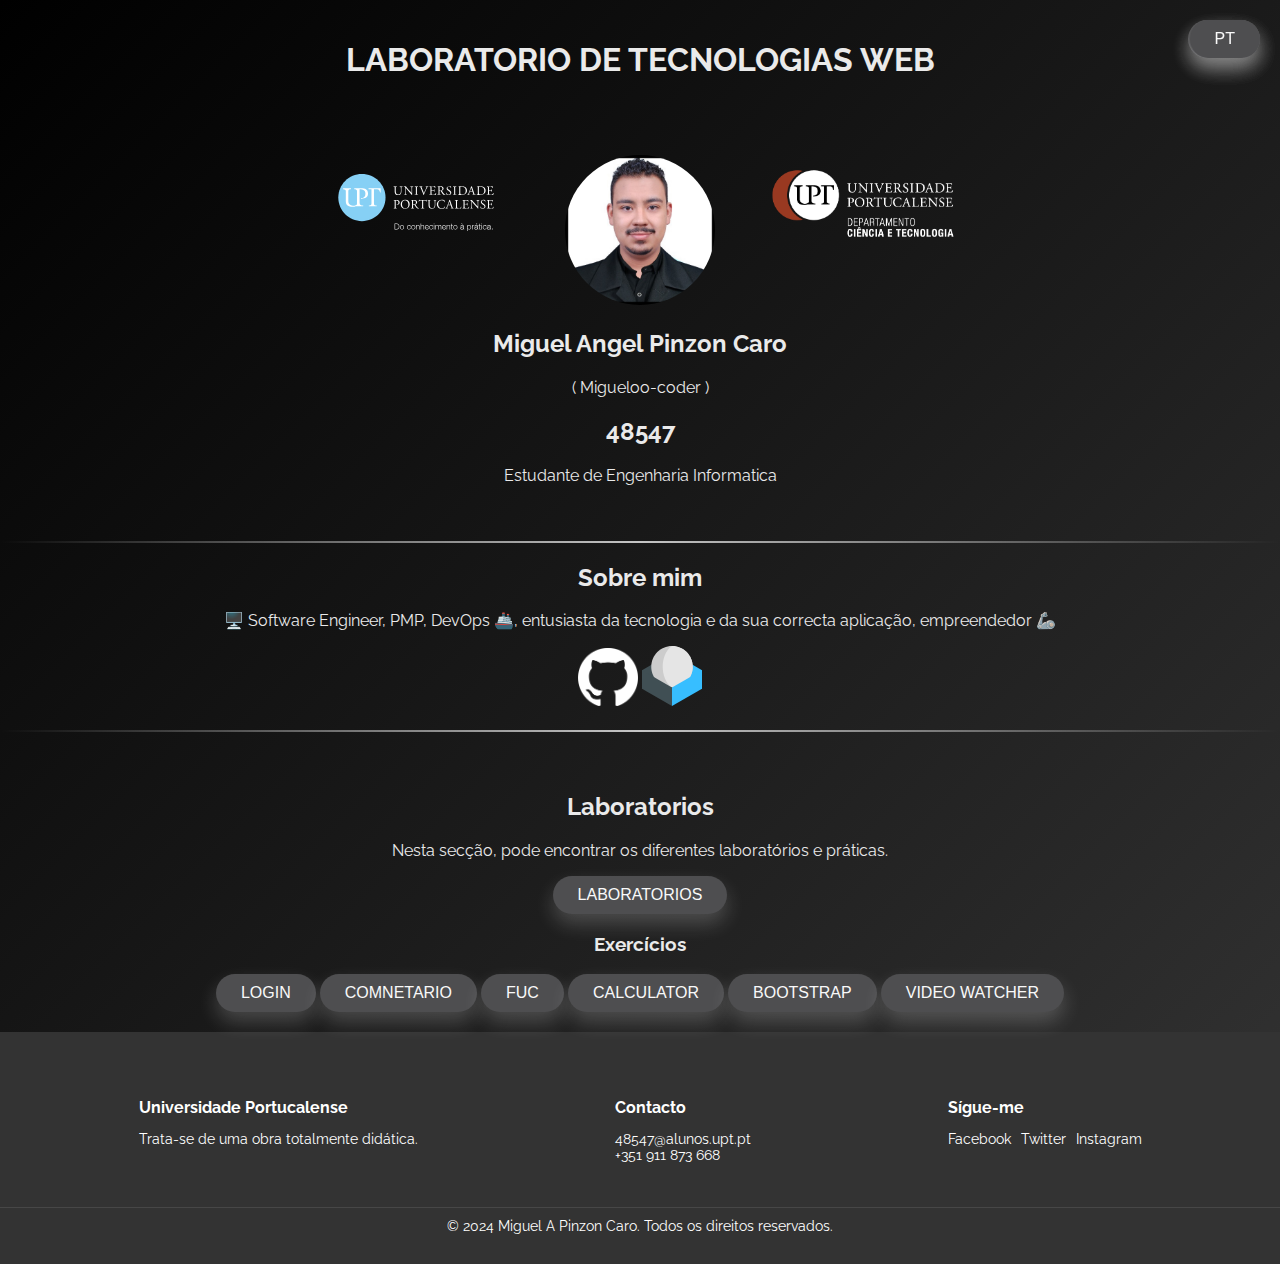
<file: index.html>
<!DOCTYPE html>
<html lang="es">
<head>
<meta charset="UTF-8">
<meta name="viewport" content="width=device-width, initial-scale=1.0">
<title>Miguel A Pinzon C</title>
<link rel="stylesheet" href="./css/external_styles.css" type="text/css">
<link rel="preconnect" href="https://fonts.googleapis.com">
<link rel="preconnect" href="https://fonts.gstatic.com" crossorigin>
<link href="https://fonts.googleapis.com/css2?family=Raleway:ital,wght@0,100..900;1,100..900&display=swap" rel="stylesheet">
</head>
<body>
  <main>
    <div class="language-switcher">
      <button class="boton-moderno-lan" id="lang-en" onclick="changeLanguage('en')">EN</button>
      <button class="boton-moderno-lan" id="lang-es" onclick="changeLanguage('es')">ES</button>
      <button class="boton-moderno-lan" id="lang-pt" onclick="changeLanguage('pt')">PT</button>
    </div>
    <div class="profile-container">
      <div class="profile-header">
        <h1>LABORATORIO DE TECNOLOGIAS WEB</h1>
        <img class="dctupt" src="./res/Logo_Blue_H_Neg.svg" alt="upt">
        <img class="imgprof" src="./res/miguelp.JPEG" alt="Miguel A Pinzon C">
        <img class="dctupt" src="./res/Logo_DCT_H_Neg(1).png" alt="DCTUPT">
        <h2>Miguel Angel Pinzon Caro</h2>
        <p>( Migueloo-coder )</p>
        <h2>48547</h2>
        <p>Estudante de Engenharia Informatica</p>
      </div>
    </div>
    <hr class="linea-elegante">
    <div class="profile-body">
      <section class="about-me">
        <h2>Sobre mim</h2>
          <p>🖥️ Software Engineer, PMP, DevOps 🚢, entusiasta da tecnologia e da sua correcta aplicação, empreendedor 🦾</p>
          <a href="https://github.com/migueloo-coder"><img class="aboutgit" src="./res/github.png" alt="upt"></a>
          <a href="mailto:48547@alunos.upt.pt"><img class="aboutgit" src="./res/mail.svg" alt="upt"></a>
    </div>
    <hr class="linea-elegante">
    <div class="labs-body">
      <section class="about-me">
        <h2>Laboratorios</h2>
          <p>Nesta secção, pode encontrar os diferentes laboratórios e práticas. </p>
          <a href="labs.html"><button class="boton-moderno">Laboratorios</button></a>
          <h3>Exercícios</h3>
          <a href="login.html"><button class="boton-moderno">Login</button></a>
          <a href="comentario.html"><button class="boton-moderno">Comnetario</button></a>
          <a href="fuc.html"><button class="boton-moderno">FUC</button></a>
          <a href="./calculator/calculator.html"><button class="boton-moderno">Calculator</button></a>
          <a href="./Lab4-Bootstrap/indexBootstrap.html"><button class="boton-moderno">Bootstrap</button></a>
          <a href="./Lab5-Jquery/indexlab5.html"><button class="boton-moderno">Video Watcher</button></a>
    </div>
    <footer class="site-footer">
      <div class="footer-content">
        <div class="footer-section">
          <h3>Universidade Portucalense</h3>
          <p>Trata-se de uma obra totalmente didática.</p>
        </div>
        <div class="footer-section">
          <h3>Contacto</h3>
          <ul>
            <li><a href="mailto:48547@alunos.upt.pt">48547@alunos.upt.pt</a></li>
            <li><a href="tel:+351911873668">+351 911 873 668</a></li>
          </ul>
        </div>
        <div class="footer-section">
          <h3>Sígue-me</h3>
          <ul class="social-links">
            <li><a href="#">Facebook</a></li>
            <li><a href="#">Twitter</a></li>
            <li><a href="#">Instagram</a></li>
          </ul>
        </div>
      </div>
      <div class="footer-bottom">
        <p>&copy; 2024 Miguel A Pinzon Caro. Todos os direitos reservados.</p>
      </div>
    </footer>
  </main>
</body>
</html>
</file>
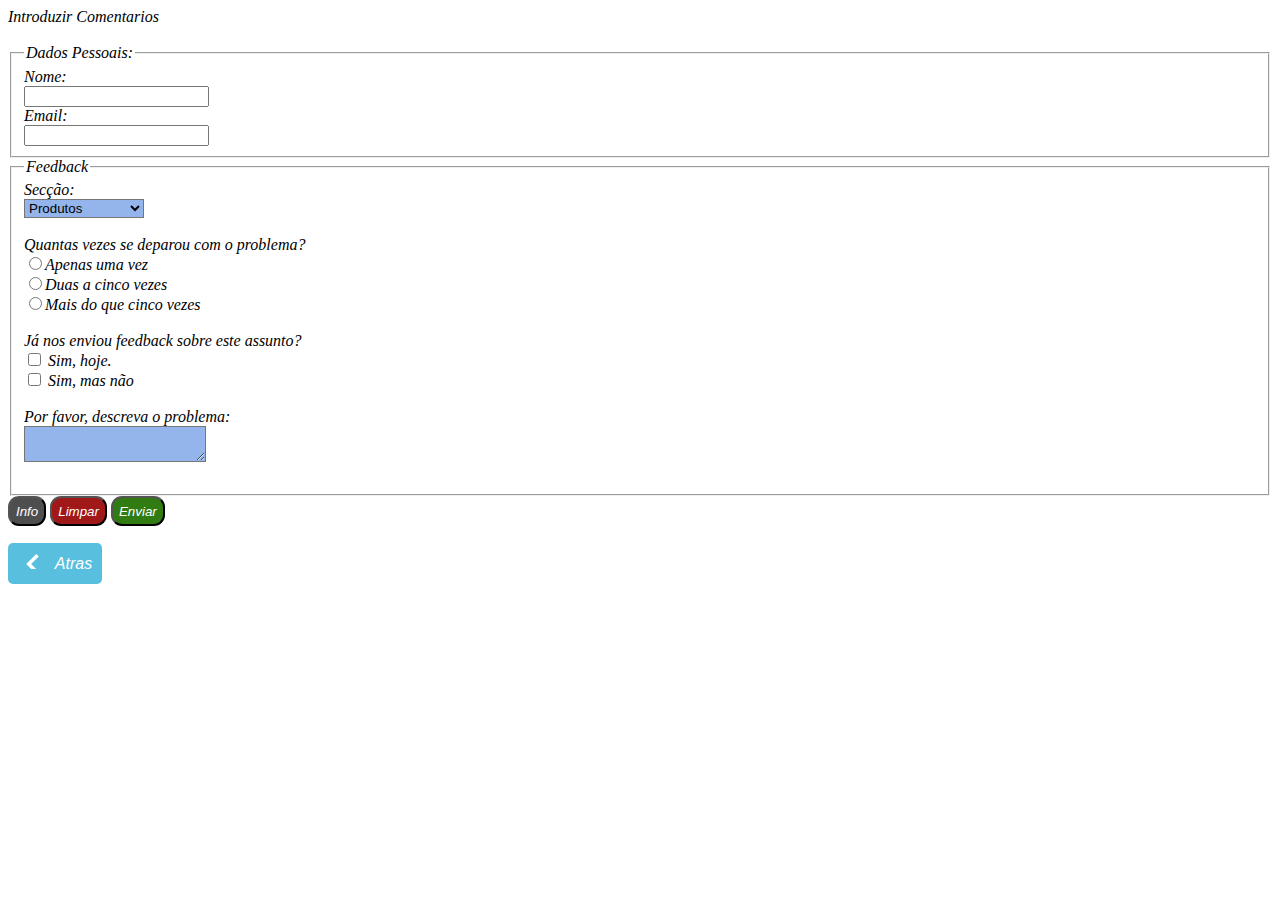
<file: comentario.html>
<!DOCTYPE html>
<html lang="en">
<head>
    <meta charset="UTF-8">
    <meta name="viewport" content="width=device-width, initial-scale=1.0">
    <title>Comentarios</title>
    <link rel="stylesheet" href="./css/styles.css" type="text/css">
</head>

<body>
    <a>Introduzir Comentarios</a>
    <form action="index.html" method="post">
    </br>
        <fieldset>
            <legend>Dados Pessoais:</legend>
            <label>Nome:</label><br/>
            <input name="nome" type="text"><br/>
            <label>Email:</label><br/>
            <input name="email" type="email"><br/>
        </fieldset>
        <fieldset>
            <legend>Feedback</legend>
            <label>Secção:</label><br/>
            <select class="selectpro">
                <option value="produtos">Produtos</option>
                <option value="promoções">Promoções</option>
                <option value="serviçosLojas">Serviços e Lojas</option>
           </select>
        <br/>
        <br/>
        <label>Quantas vezes se deparou com o problema?</label><br/>
        <input type="radio" name="op1" value="umavez">Apenas uma vez<br/> 
        <input type="radio" name="op2" value="cincovez">Duas a cinco vezes<br/>
        <input type="radio" name="op3" value="maisdecincovez">Mais do que cinco vezes<br/>
        <br/>
        <label>Já nos enviou feedback sobre este assunto?</label><br/>
        <input type="checkbox" name="tempo" value="hoje"> Sim, hoje.<br/> 
        <input type="checkbox" name="tempo" value="masnao"> Sim, mas não<br/>
        <br/>
        <label>Por favor, descreva o problema:</label><br/>
            <textarea class="selectpro" name="problema"></textarea><br/>
        <br/>
        </fieldset>
        <button class="botinfo" type="button">Info</button>
        <button class="botlim" type="reset">Limpar</button>
        <button class="botenv" type="sumbit">Enviar</button>
    </form>
    <br/>
    <a href="index.html" class="back-to-top">
        <img src="./res/back.svg"/>
        Atras
    </a> 
</body>
</html>
</file>
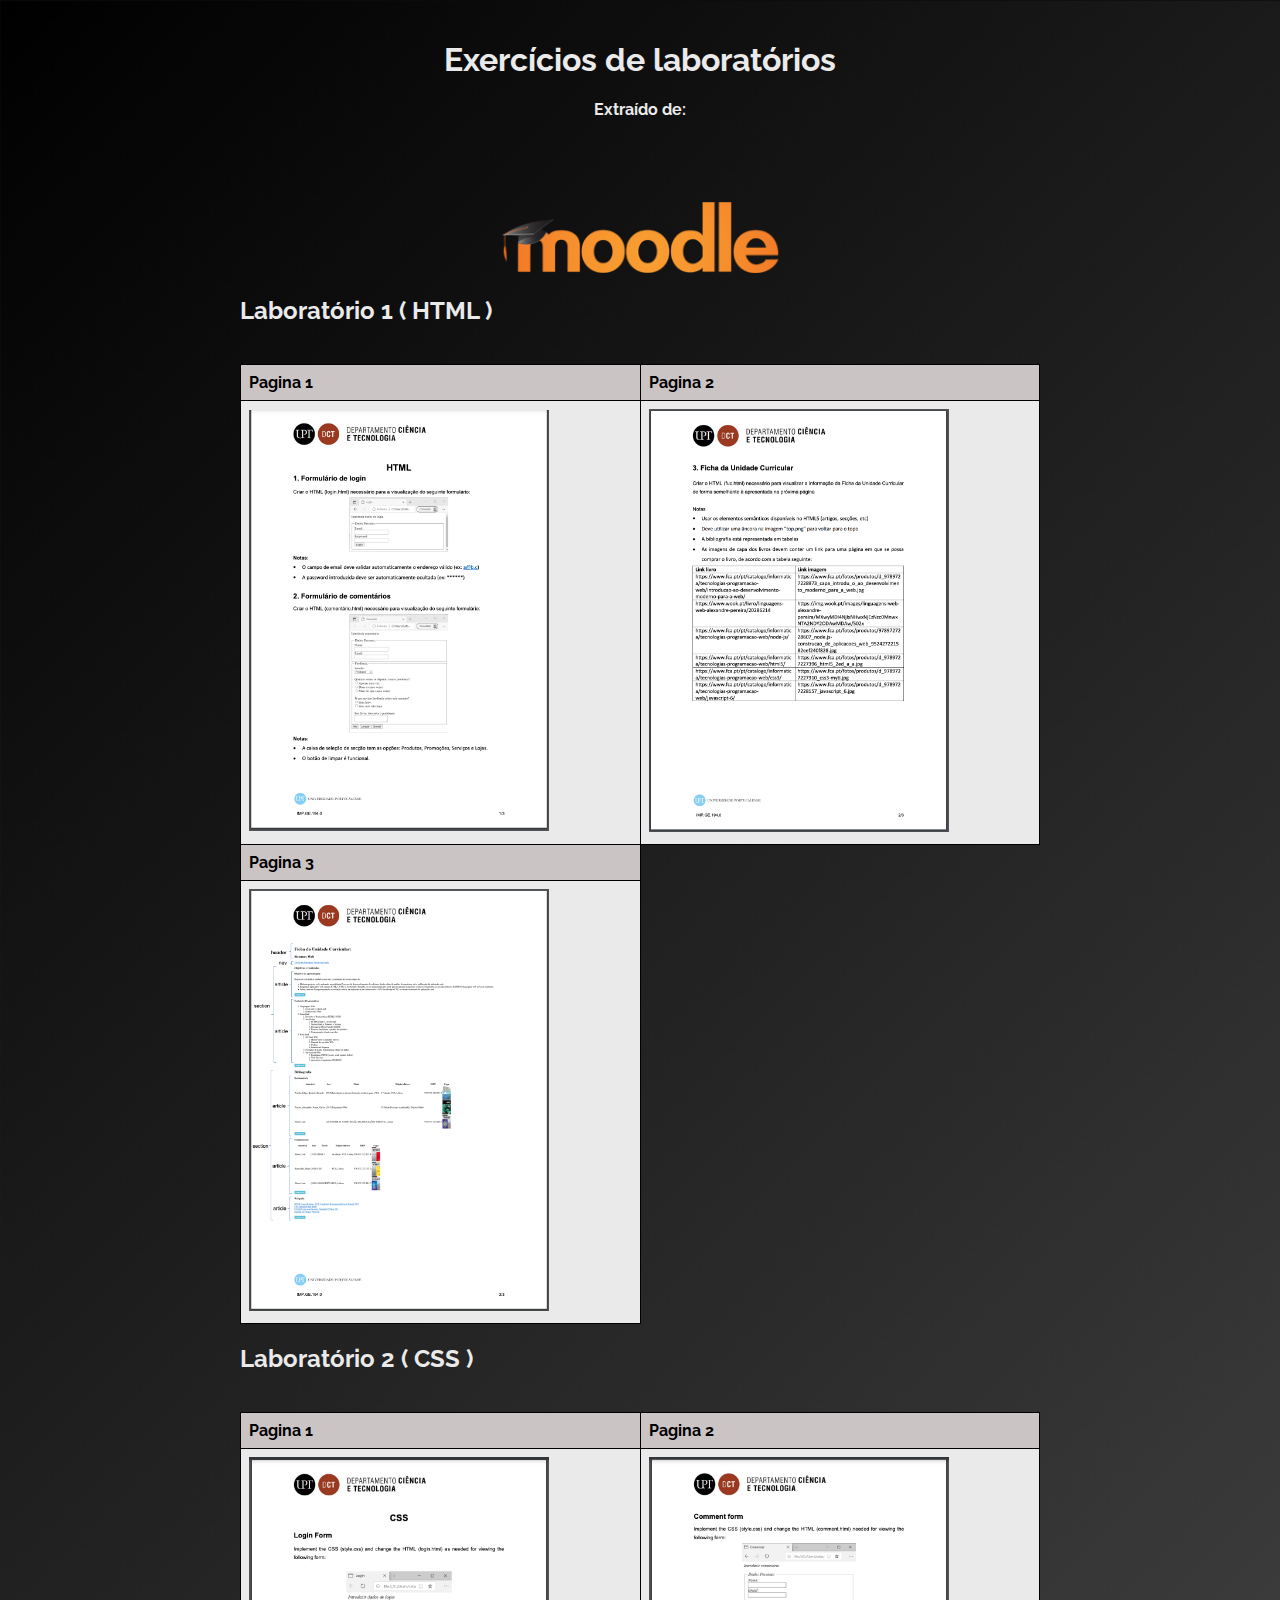
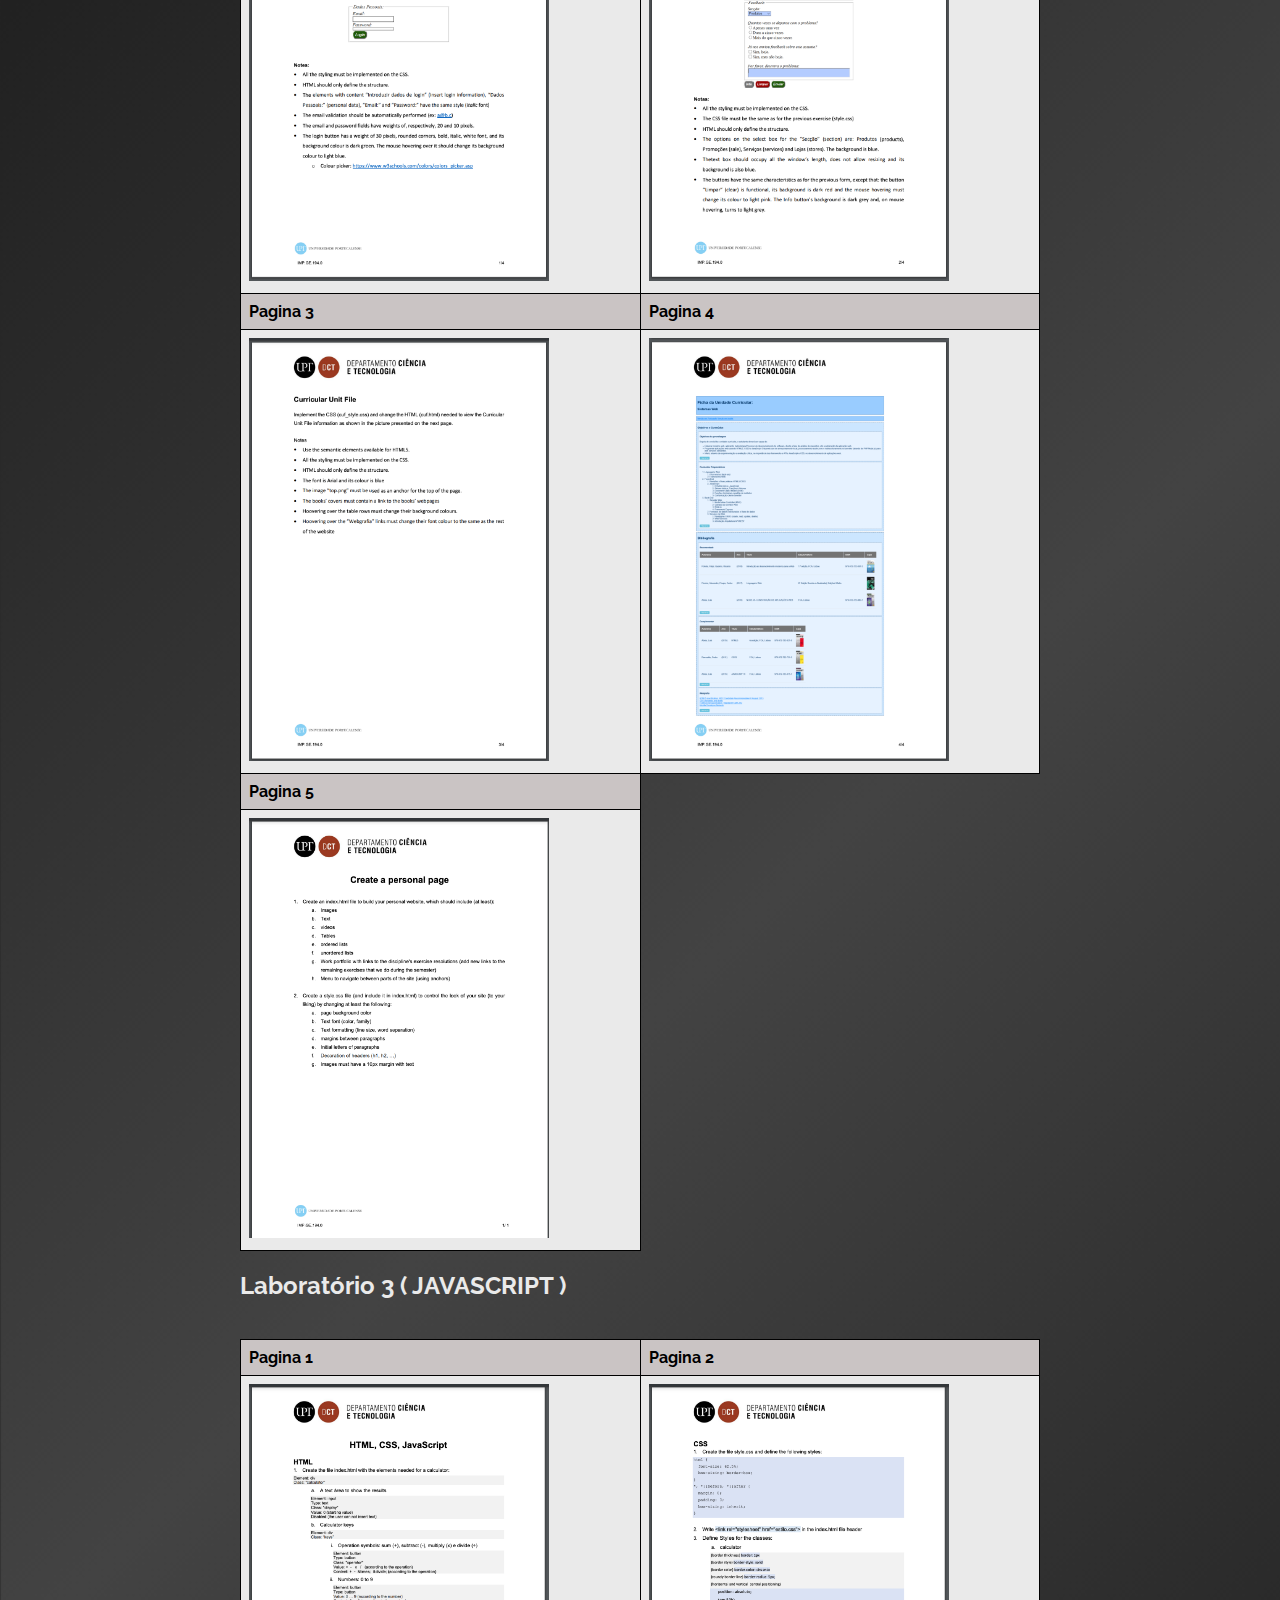
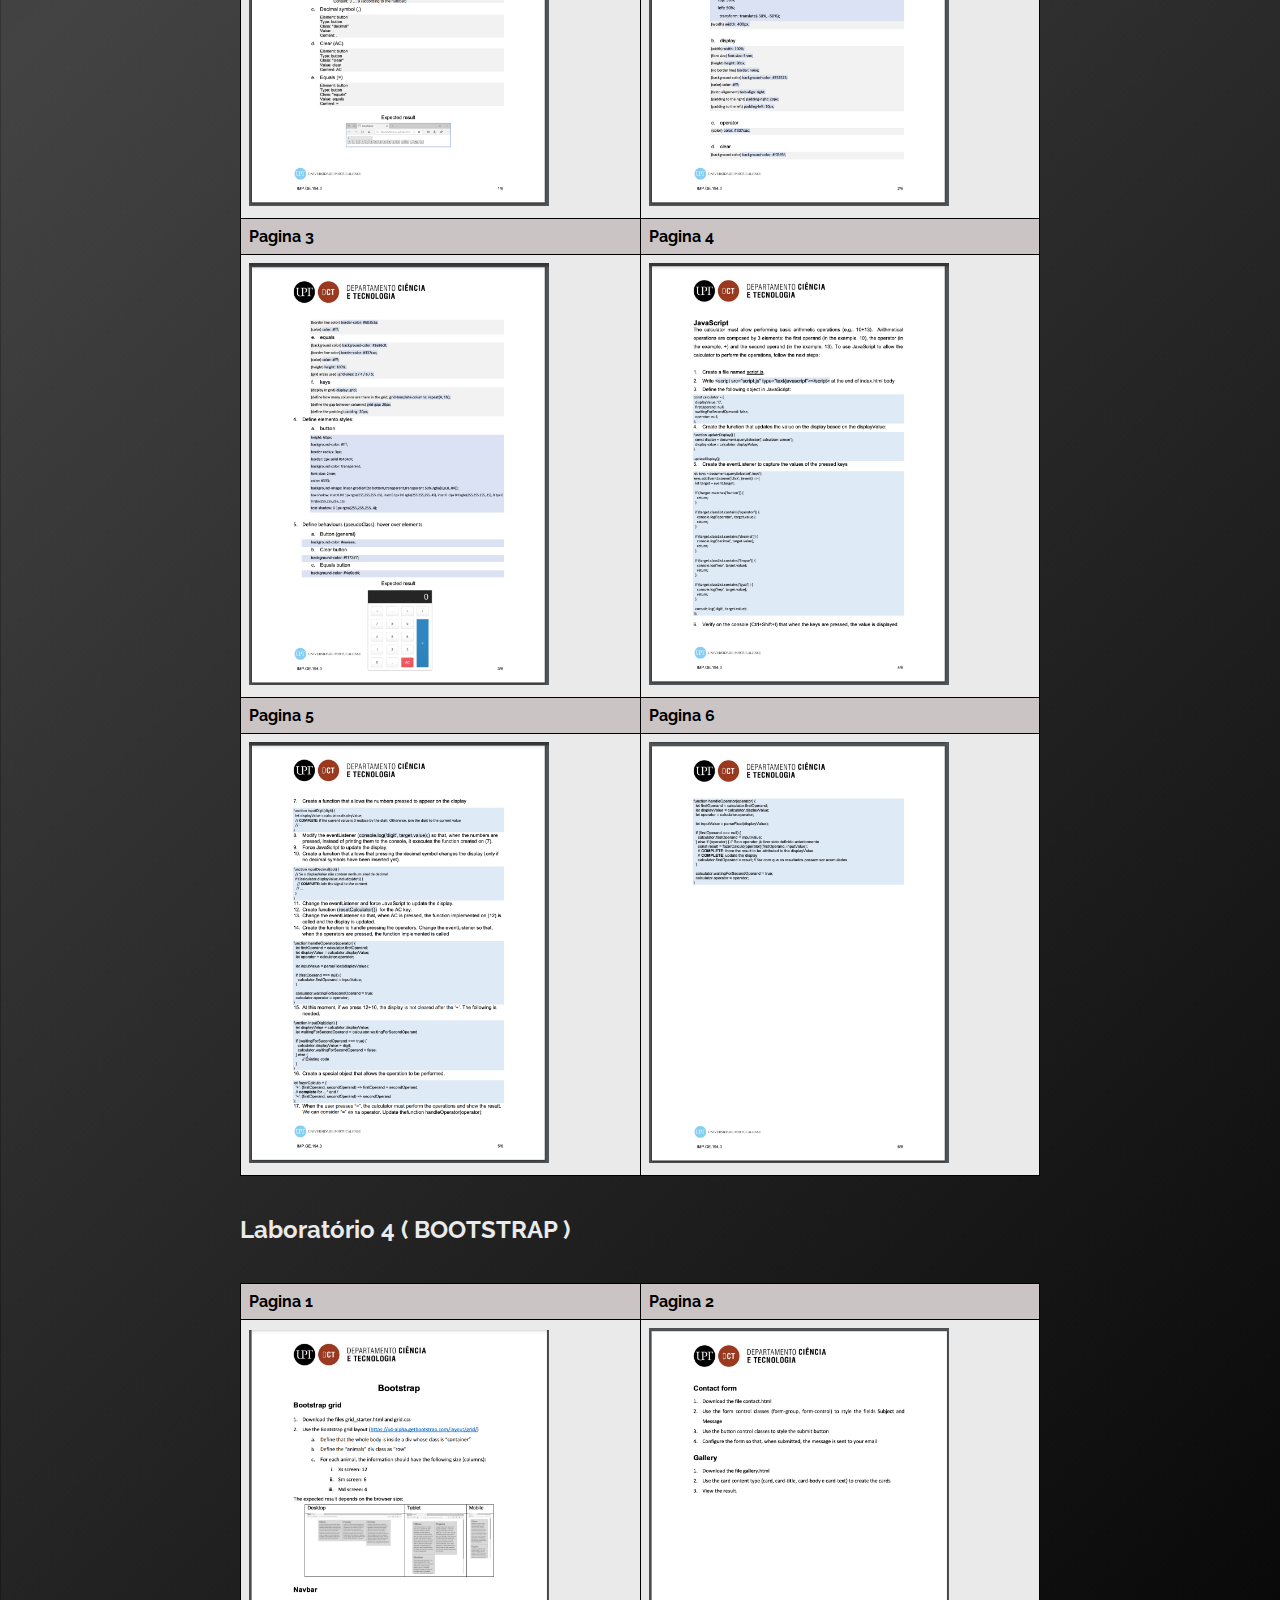
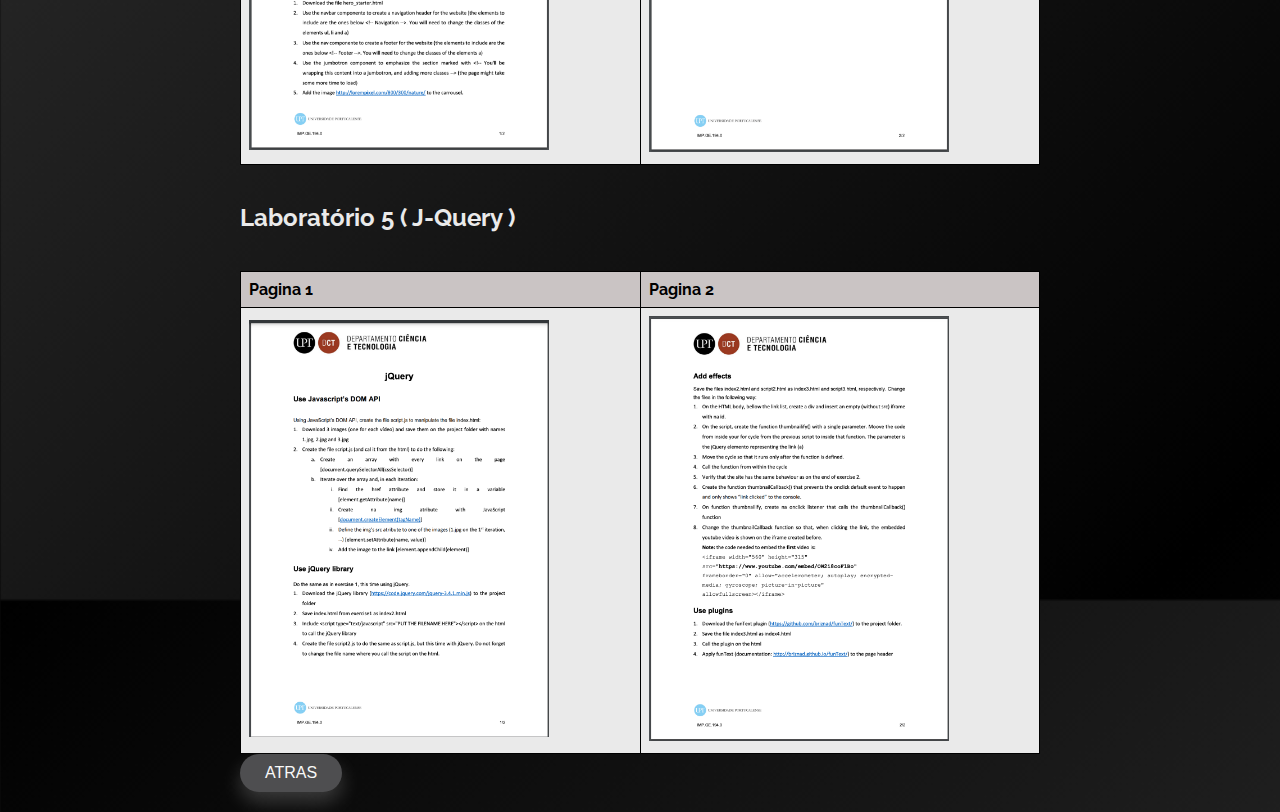
<file: labs.html>
<!DOCTYPE html>
<html lang="en">
<head>
    <meta charset="UTF-8">
    <meta name="viewport" content="width=device-width, initial-scale=1.0">
    <title>Index</title>
    <link rel="stylesheet" href="./css/external_styles.css" type="text/css">
    <link rel="preconnect" href="https://fonts.googleapis.com">
    <link rel="preconnect" href="https://fonts.gstatic.com" crossorigin>
    <link href="https://fonts.googleapis.com/css2?family=Raleway:ital,wght@0,100..900;1,100..900&display=swap" rel="stylesheet">

</head>
<body>
  <div class="profile-container">
    <div class="profile-header">
    <header>
        <h1>Exercícios de laboratórios</h1>  
    </header>
    <article>
        <h4>Extraído de: </h4>
        <a href="https://elearn2324.upt.pt/pluginfile.php/43198/mod_resource/content/2/PT_HTML_exercicios.pdf"><img class="dctupt" src="./res/moodle.png" alt="moodle"></a>
        <br/>
    </div>
        <h2>Laboratório 1 ( HTML )</h2>
        <table class="titulostabl">
          <br/>
            <tr>
              <th>Pagina 1</th>
              <th>Pagina 2</th>
            <tr>
              <td class="image-cell2"><img src="./res/lab1/pag1.png"></td>
              <td class="image-cell2"><img src="./res/lab1/pag2.png"></td>
            </tr>
            <tr>
              <th>Pagina 3</th>
            <tr>
              <td class="image-cell2"><img src="./res/lab1/pag3.png"></td>
            </tr>
          </table>
          <h2>Laboratório 2 ( CSS )</h2>
          <table class="titulostabl">
            <br/>
              <tr>
                <th>Pagina 1</th>
                <th>Pagina 2</th>
              <tr>
                <td class="image-cell2"><img src="./res/lab2/pag1lab2.png"></td>
                <td class="image-cell2"><img src="./res/lab2/pag2lab2.png"></td>
              </tr>
              <tr>
                <th>Pagina 3</th>
                <th>Pagina 4</th>
              <tr>
                <td class="image-cell2"><img src="./res/lab2/pag3lab2.png"></td>
                <td class="image-cell2"><img src="./res/lab2/pag4lab2.png"></td>
              </tr>
              <tr>
                <th>Pagina 5</th>
              <tr>
                <td class="image-cell2"><img src="./res/lab2/pag5lab2.png"></td>
              </tr>
            </table>
            <h2>Laboratório 3 ( JAVASCRIPT )</h2>
            <table  class="titulostabl">
              <br/>
              <tr>
                <th>Pagina 1</th>
                <th>Pagina 2</th>
              <tr>
                <td class="image-cell2"><img src="./res/lab3/pag1lab3.png"></td>
                <td class="image-cell2"><img src="./res/lab3/pag2lab3.png"></td>
              </tr>
              <tr>
                <th>Pagina 3</th>
                <th>Pagina 4</th>
              <tr>
                <td class="image-cell2"><img src="./res/lab3/pag3lab3.png"></td>
                <td class="image-cell2"><img src="./res/lab3/pag4lab3.png"></td>
              </tr>
              <tr>
                <th>Pagina 5</th>
                <th>Pagina 6</th>
              <tr>
                <td class="image-cell2"><img src="./res/lab3/pag5lab3.png"></td>
                <td class="image-cell2"><img src="./res/lab3/pag6lab3.png"></td>
              </tr>
              </table>
              <br/>
              <h2>Laboratório 4 ( BOOTSTRAP )</h2>
            <table  class="titulostabl">
              <br/>
              <tr>
                <th>Pagina 1</th>
                <th>Pagina 2</th>
              <tr>
                <td class="image-cell2"><img src="./res/lab4/pag1lab4.png"></td>
                <td class="image-cell2"><img src="./res/lab4/pag2lab4.png"></td>
              </tr>
              </table>
              <br/>
              <h2>Laboratório 5 ( J-Query )</h2>
            <table  class="titulostabl">
              <br/>
              <tr>
                <th>Pagina 1</th>
                <th>Pagina 2</th>
              <tr>
                <td class="image-cell2"><img src="./res/lab5/pag1lab5.png"></td>
                <td class="image-cell2"><img src="./res/lab5/pag2lab5.png"></td>
              </tr>
              </table>

      <a href="index.html"><button class="boton-moderno">Atras</button></a>
      </article>
      
  </div>
</body>
</html>
</file>
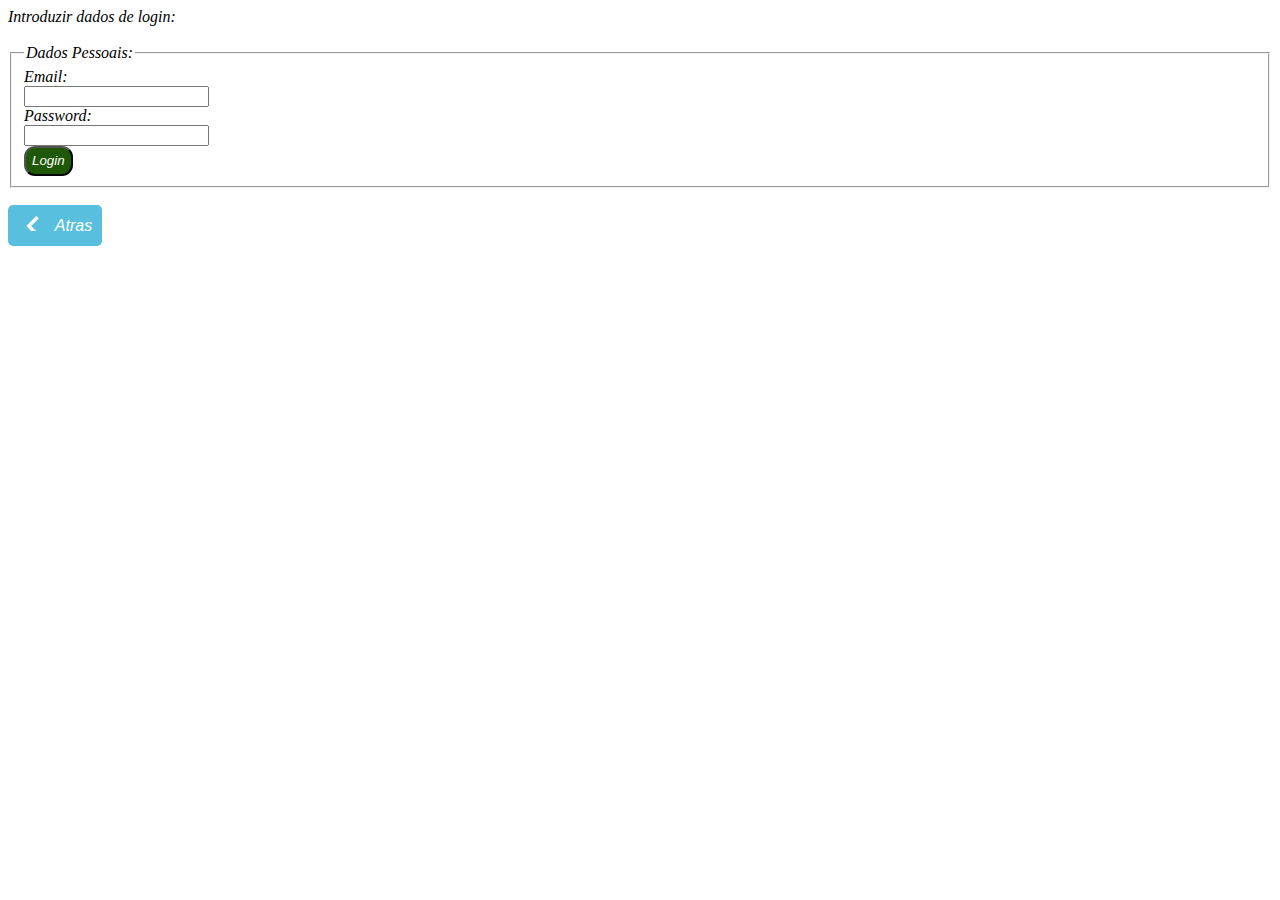
<file: login.html>
<!DOCTYPE html>
<html lang="en">
<head>
    <meta charset="UTF-8">
    <meta name="viewport" content="width=device-width, initial-scale=1.0">
    <title>Login</title>
    <link rel="stylesheet" href="./css/styles.css" type="text/css">
</head>

<body>
    <a>Introduzir dados de login:</a>
    <form action="index.html" method="post">
        <br/>
        <fieldset>
            <legend>Dados Pessoais:</legend>
            <label>Email:</label><br/>
            <input name="email" type="email"><br/>
            <label>Password: </label><br/>
            <input name="password" type="password">
            <br/>
            <button class="botlog">Login</button>
        </fieldset>
    </form>
    <br/>
    <a href="index.html" class="back-to-top">
        <img src="./res/back.svg"/>
        Atras
    </a> 
</body>
</html>
</file>
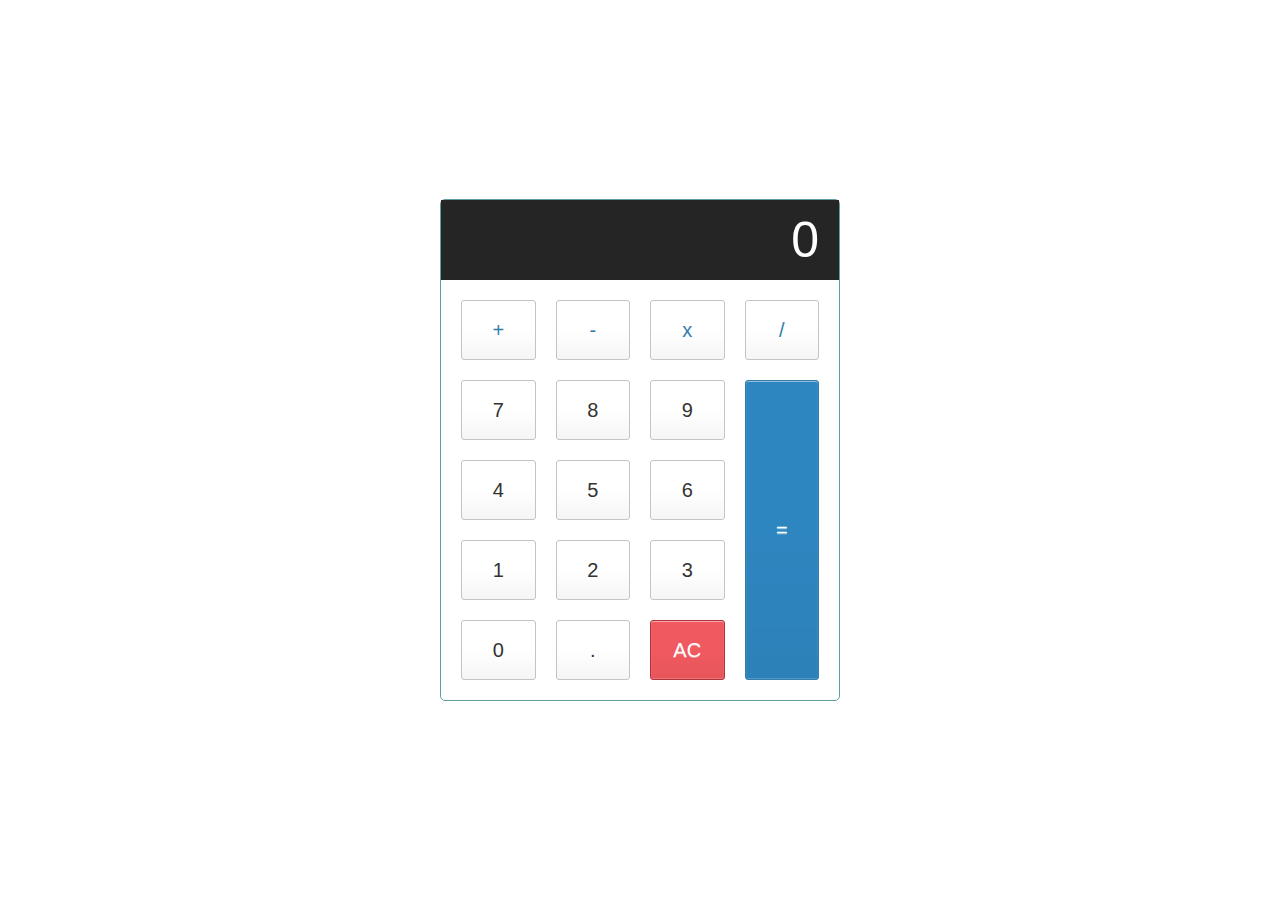
<file: calculator/calculator.html>
<!DOCTYPE html>
<html lang="en">
<head>
    <meta charset="UTF-8">
    <meta name="viewport" content="width=device-width, initial-scale=1.0">
    <title>Calculator</title>
    <link rel="stylesheet" href="calculator_styles.css" type="text/css">
</head>

<body>
    
    <div class="calculator">
        <input type="text" class="display" value="0" disabled>
   
        <div id="divKey" class="keys">
            <button type="button" class="operator" value="+">+</button>
            <button type="button" class="operator" value="-">-</button>
            <button type="button" class="operator" value="&times">x</button>
            <button type="button" class="operator" value="&divide">/</button>
            <button type="button" value="7">7</button>
            <button type="button" value="8">8</button>
            <button type="button" value="9">9</button>
            <button type="button" value="4">4</button>
            <button type="button" value="5">5</button>
            <button type="button" value="6">6</button>
            <button type="button" value="1">1</button>
            <button type="button" value="2">2</button>
            <button type="button" value="3">3</button>
            <button type="button" value="0">0</button>
            <button id="btdeci" type="button" class="decimal" value=".">.</button>
            <button type="button" class="clear" value="clear">AC</button>
            <button id="btequals" type="button" class="equals" value="equals">=</button>
        </div>
    </div>
    <script src="script.js" type="text/javascript"></script>
</body>
</html>
</file>
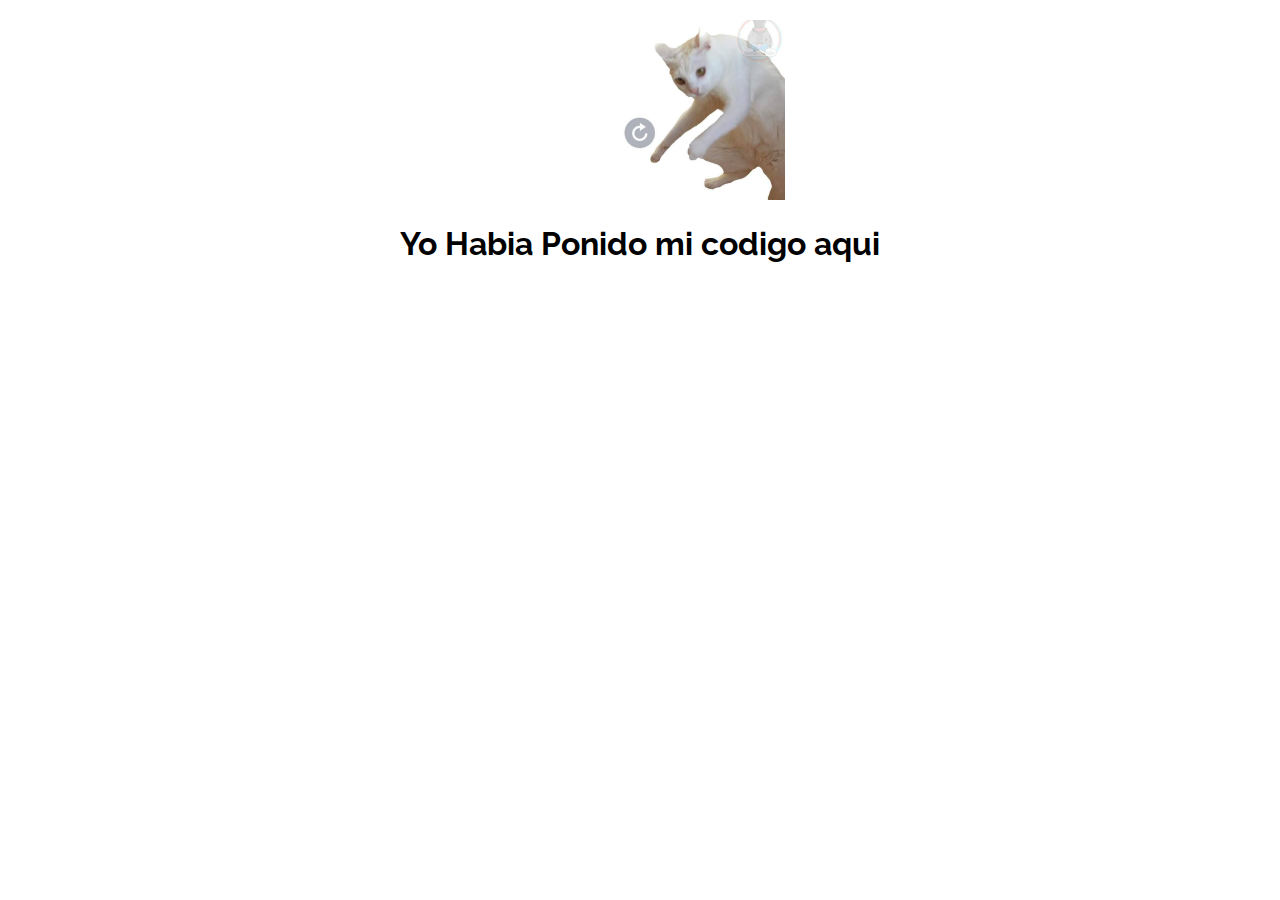
<file: Lab4-Bootstrap/indexBootstrap.html>
<!DOCTYPE html>
<html lang="en">
<head>
    <meta charset="UTF-8">
    <meta name="viewport" content="width=device-width, initial-scale=1.0">
    <title>Index</title>
    <link rel="stylesheet" href="./stylesboots.css" type="text/css">
    <link rel="preconnect" href="https://fonts.googleapis.com">
    <link rel="preconnect" href="https://fonts.gstatic.com" crossorigin>
    <link href="https://fonts.googleapis.com/css2?family=Raleway:ital,wght@0,100..900;1,100..900&display=swap" rel="stylesheet">

</head>
<body>
    <div class="profile-container">
        <div class="profile-header">
          <img class="dctupt" src="../res/ponido.png">
          <h1>Yo Habia Ponido mi codigo aqui</h1>
        </div>
      </div>
</body>
</html>
</file>
<file: css/external_styles.css>
body {
    background: linear-gradient(135deg, #000000, #434343, #000000, #292929, #000000);
    background-size: 600% 600%;
  
    -webkit-animation: Gradient 15s ease infinite;
    -moz-animation: Gradient 15s ease infinite;
    animation: Gradient 15s ease infinite;
    color:#eaeaea;
    font-family:"Raleway", sans-serif;
    font-optical-sizing: auto;
    font-weight:weight;
    font-style:normal;
}
  
@-webkit-keyframes Gradient {
    0%{background-position:0% 50%}
    50%{background-position:100% 50%}
    100%{background-position:0% 50%}
}
  
@-moz-keyframes Gradient {
    0%{background-position:0% 50%}
    50%{background-position:100% 50%}
    100%{background-position:0% 50%}
}
  
@keyframes Gradient {
    0%{background-position:0% 50%}
    50%{background-position:100% 50%}
    100%{background-position:0% 50%}
}
  
html, body {
    height: 100%;
    margin: 0;
}
.content {
    color: white;
    text-align: center;
    padding: 10%;
}
.profile-container {
    max-width: 800px;
    margin: 0 auto;
    padding: 20px;
    border-radius: 5px;
}

.imgprof {
    width: 150px;
    height: 150px;
    border-radius: 50%;
    object-fit: cover;
}
.dctupt {
    width: 290px;
    height: auto;
}

.profile-header  {
    text-align: center;
}

.labs-body{
    padding: 20px 0;
    border-radius: 5px;   
}

.linea-elegante {
    border: 0; 
    height: 2px; 
    background-image: linear-gradient(to right, transparent, rgba(255, 255, 255, 0.75), transparent); 
    margin: 20px 0; 
  }
  
.about-me {
    margin-top: 20px;
    text-align: center;
}
.aboutgit {
    width: 60px;
    height: auto;
}

.boton-moderno {
    padding: 10px 25px;
    font-size: 16px;
    text-transform: uppercase;
    color: #f9f9f9; /* Color dorado para el texto, destaca sobre fondo negro */
    background-color: #4E4E50; /* Gris oscuro para el botón */
    border: none;
    border-radius: 50px;
    box-shadow: 0 10px 20px rgba(255, 255, 255, 0.2); /* Sombra clara para el contraste */
    transition: all 0.3s ease-in-out;
    cursor: pointer;
    outline: none;
  }
  
  .boton-moderno:hover, .boton-moderno:focus {
    background-color: #68686A; /* Un tono de gris más claro para el hover */
    box-shadow: 0 15px 25px rgba(255, 255, 255, 0.3); /* Sombra más intensa */
    transform: translateY(-2px);
  }
  
  .boton-moderno:active {
    background-color: #565658; /* Un tono de gris aún más oscuro para el active */
    box-shadow: 0 5px 10px rgba(255, 255, 255, 0.2); /* Sombra más suave */
    transform: translateY(0);
  }

  .site-footer {
    color: #ffffff;
    background-color: #333333;
    padding: 20px 0;
    font-size: 14px;
  }
  
  .footer-content {
    display: flex;
    justify-content: space-around;
    align-items: flex-start;
    padding: 30px;
    max-width: 1200px;
    margin: 0 auto;
  }
  
  .footer-section h3 {
    color: #ffffff;
    margin-bottom: 10px;
  }
  
  .footer-section ul {
    list-style: none;
    padding: 0;
  }
  
  .footer-section ul li a {
    color: #ffffff;
    text-decoration: none;
    transition: color 0.3s ease;
  }
  
  .footer-section ul li a:hover {
    color: #7658ef; /* Un dorado suave para el hover */
  }
  
  .social-links {
    display: flex;
    gap: 10px;
  }
  
  .footer-bottom {
    text-align: center;
    padding: 10px;
    border-top: 1px solid #474747;
  }
  
  .footer-bottom p {
    margin: 0;
  }
  
  @media (max-width: 768px) {
    .footer-content {
      flex-direction: column;
      align-items: center;
    }
    
    .footer-section {
      margin-bottom: 20px;
    }
  }

  table {
    width: 100%;
    border-collapse: collapse;
}

th, td {  
    border: 1px solid #000000;       
    padding: 8px;
    text-align: left; 
}
th {
    background-color: #cac4c4;
    font-weight: bold;
}

tr:nth-child(even) {
    background-color: #eaeaea;
}

.image-cell img {
  width: 100px;
  height: auto; 
}


.image-cell2 img {
  width: 400px;
  height: auto; 
}
.image-cell2 img {
  width: 300px;
  height: auto; 
}
.titulostabl{
  color:#000000;
  text-align: center;
}

.boton-moderno-lan {
  position: fixed; /* O puedes usar absolute o relative según tu diseño */
  top: 20px; /* Ajusta según la necesidad */
  right: 20px; /* Ajusta según la necesidad */
  z-index: 1000; /* Asegúrate de que esté sobre otros elementos */
  padding: 10px 25px;
  font-size: 16px;
  text-transform: uppercase;
  color: #f9f9f9; /* Color dorado para el texto, destaca sobre fondo negro */
  background-color: #4E4E50; /* Gris oscuro para el botón */
  border: none;
  border-radius: 50px;
  box-shadow: 0 10px 20px rgba(255, 255, 255, 0.2); /* Sombra clara para el contraste */
  transition: all 0.3s ease-in-out;
  cursor: pointer;
  outline: none;
}

.boton-moderno-lan:hover, .boton-moderno-lan:focus {
  background-color: #68686A; /* Un tono de gris más claro para el hover */
  box-shadow: 0 15px 25px rgba(255, 255, 255, 0.3); /* Sombra más intensa */
  transform: translateY(-2px);
}

.boton-moderno-lan:active {
  background-color: #565658; /* Un tono de gris aún más oscuro para el active */
  box-shadow: 0 5px 10px rgba(255, 255, 255, 0.2); /* Sombra más suave */
  transform: translateY(0);
}
</file>
<file: css/styles.css>
body{
    background-color: rgb(255, 255, 255);
    font-style: italic;
}

.back-to-top {
    background-color: #59bfde; 
    color: white;
    padding: 12px 10px; 
    border: none; 
    border-radius: 5px; 
    font-size: 16px; 
    font-family: Arial, Helvetica, sans-serif;
    cursor: pointer; 
    text-decoration: none; 
}
.back-to-top img {
    margin-right: 8px; 
}
.back-to-top:hover {
    background-color: #2980b9; 
}
table {
    width: 100%;
    border-collapse: collapse;
}

th, td {  
    border: 1px solid #000000;       
    padding: 8px;
    text-align: left; 
}
th {
    background-color: #cac4c4;
    font-weight: bold;
}

tr:nth-child(even) {
    background-color: #eaeaea;
}

.image-cell img {
    width: 100px;
    height: auto; 
}


.image-cell2 img {
    width: 400px;
    height: auto; 
}
.image-cell2 img {
    width: 300px;
    height: auto; 
}

.botlog {   
    height:30px;
    background: #1f5809;
    border-radius: 11px;
    color: white;
    font-style: italic;
    cursor: pointer;
    outline: none;
}

.botlog:hover {
    background: linear-gradient(to bottom, #1f1fae 0%, #4646ae 100%);
}

.botlog:active {
    box-shadow: inset 1px 1px 3px rgb(255, 255, 255);
}
.selectpro{
    background-color: #94b5eb;
}
.botinfo{
    height:30px;
    background: #4f4e4e;
    border-radius: 11px;
    color: white;
    font-style: italic;
    cursor: pointer;
    outline: none;
}
.botlim{
    height:30px;
    background: #a11818;
    border-radius: 11px;
    color: white;
    font-style: italic;
    cursor: pointer;
    outline: none;
}
.botenv{
    height:30px;
    background: #317b13;
    border-radius: 11px;
    color: white;
    font-style: italic;
    cursor: pointer;
    outline: none;
}
</file>
<file: calculator/calculator_styles.css>
html {
    font-size: 62.5%;
    box-sizing: border-box;
}

*, *::before, *::after {
    margin: 0;
    padding: 0;
    box-sizing: inherit;
}

.calculator{
    border: 1px;
    border-style: solid;
    border-color:cadetblue;
    border-radius: 5px;
    position: absolute;
    top: 50%;
    left: 50%;
    transform: translate(-50%, -50%);
    width: 400px;
}
.display{
    width: 100%;
    font-size: 5rem;
    height: 80px;
    border: none;
    background-color: #252525;
    color: #fff;
    text-align: right;
    padding-right: 20px;
    padding-left: 10px;
}
.operator{
    color: #337cac;
}
.clear{
    background-color: #f0595f;
    border-color: #b0353a;
    color: #fff;
}
.equals{
    background-color: #2e86c0;
    border-color: #337cac;
    color: #fff;
    height: 100%;
    grid-area: 2 / 4 / 6 / 5;

}
.keys{
    display: grid;
    grid-template-columns: repeat(4, 1fr);
    grid-gap: 20px;
    padding: 20px;
}


button{
    height: 60px;
    background-color: #fff;
    border-radius: 3px;
    border: 1px solid #c4c4c4;
    background-color: transparent;
    font-size: 2rem;
    color: #333;
    background-image: linear-gradient(to bottom,transparent,transparent 50%,rgba(0,0,0,.04));
    box-shadow: inset 0 0 0 1px rgba(255,255,255,.05), inset 0 1px 0 0 rgba(255,255,255,.45), inset 0 -1px 0 0 rgba(255,255,255,.15), 0 1px 0 0 rgba(255,255,255,.15);
    text-shadow: 0 1px rgba(255,255,255,.4);
}

button:hover{
    background-color: #eaeaea;  
}
.clear:hover{
    background-color: #f17377;
}
.equals:hover{
    background-color: #4e9ed4;
}
</file>
<file: Lab4-Bootstrap/stylesboots.css>
body {
    background-size: 600% 600%;
  
    -webkit-animation: Gradient 15s ease infinite;
    -moz-animation: Gradient 15s ease infinite;
    animation: Gradient 15s ease infinite;
    color:#000000;
    font-family:"Raleway", sans-serif;
    font-optical-sizing: auto;
    font-weight:weight;
    font-style:normal;
}
  

  
html, body {
    height: 100%;
    margin: 0;
}
.content {
    color: rgb(4, 4, 4);
    text-align: center;
    padding: 10%;
}
.profile-container {
    max-width: 800px;
    margin: 0 auto;
    padding: 20px;
    border-radius: 5px;
}

.imgprof {
    width: 150px;
    height: 150px;
    border-radius: 50%;
    object-fit: cover;
}
.dctupt {
    width: 290px;
    height: auto;
}

.profile-header  {
    text-align: center;
}

.labs-body{
    padding: 20px 0;
    border-radius: 5px;   
}

.about-me {
    margin-top: 20px;
    text-align: center;
}
.aboutgit {
    width: 60px;
    height: auto;
}

.boton-moderno {
    padding: 10px 25px;
    font-size: 16px;
    text-transform: uppercase;
    color: #f9f9f9; /* Color dorado para el texto, destaca sobre fondo negro */
    background-color: #4E4E50; /* Gris oscuro para el botón */
    border: none;
    border-radius: 50px;
    box-shadow: 0 10px 20px rgba(255, 255, 255, 0.2); /* Sombra clara para el contraste */
    transition: all 0.3s ease-in-out;
    cursor: pointer;
    outline: none;
  }
  
  .boton-moderno:hover, .boton-moderno:focus {
    background-color: #68686A; /* Un tono de gris más claro para el hover */
    box-shadow: 0 15px 25px rgba(255, 255, 255, 0.3); /* Sombra más intensa */
    transform: translateY(-2px);
  }
  
  .boton-moderno:active {
    background-color: #565658; /* Un tono de gris aún más oscuro para el active */
    box-shadow: 0 5px 10px rgba(255, 255, 255, 0.2); /* Sombra más suave */
    transform: translateY(0);
  }
</file>
